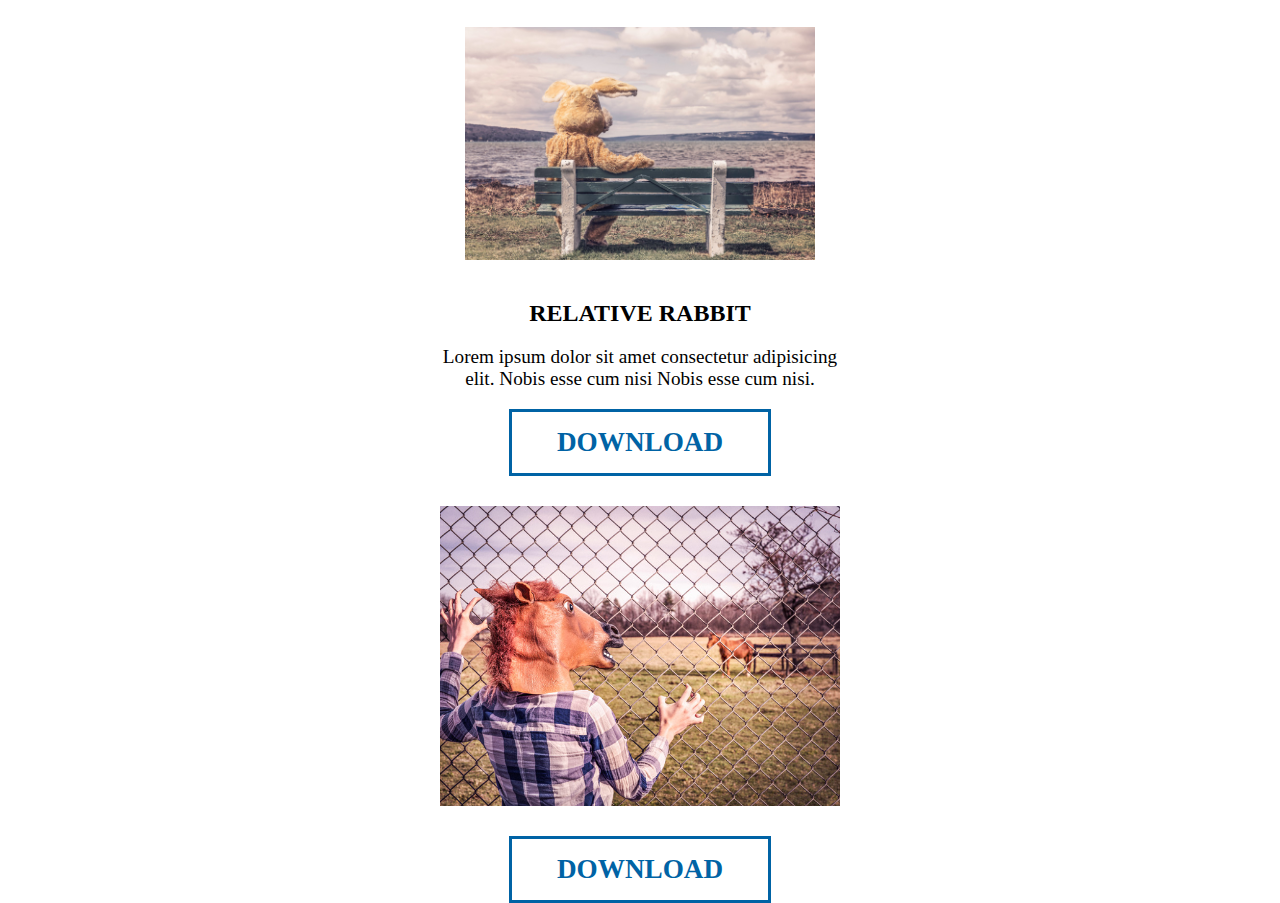
<file: index.html>
<!DOCTYPE html>
<html lang="en">

<head>
    <meta charset="UTF-8">
    <meta http-equiv="X-UA-Compatible" content="IE=edge">
    <meta name="viewport" content="width=device-width, initial-scale=1.0">
    <title>Document</title>
    <link rel="stylesheet" href="style.css">
</head>

<body>

    <div class="container">
        <img src="img/photos/1.jpg">

        <h2>relative rabbit</h2>
        <p>Lorem ipsum dolor sit amet consectetur adipisicing elit. Nobis esse cum nisi Nobis esse cum nisi.</p>

        <a href="#" class="button">download</a>

        <div class="horse">

            <div class="horse-content">
                <h2>snarky horse</h2>
                <p>Lorem ipsum dolor sit amet consectetur adipisicing elit. Nobis esse cum nisi Nobis esse cum nisi.</p>
            </div>

        </div>

        <a href="#" class="button">download</a>
    </div>



</body>

</html>
</file>
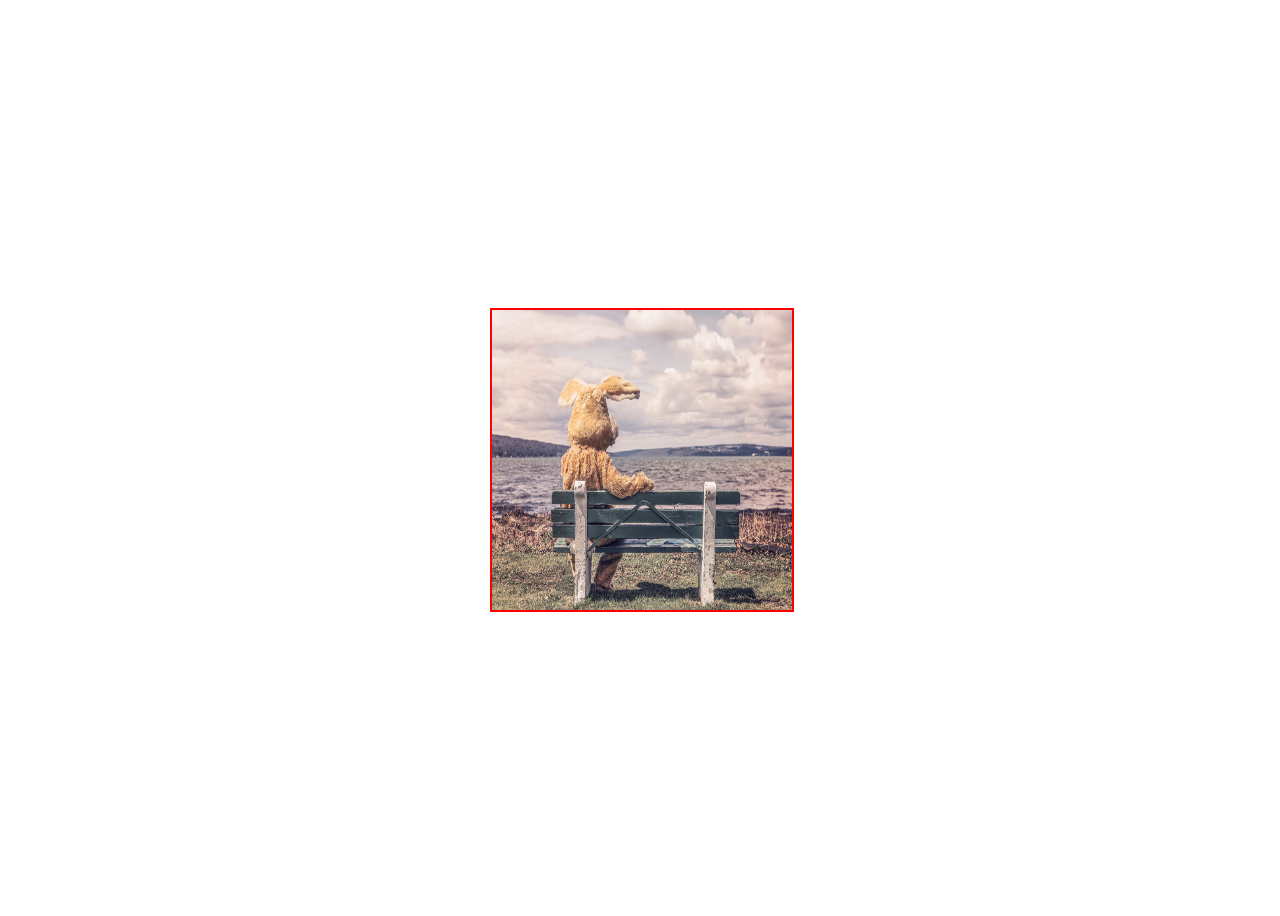
<file: index2.html>
<!DOCTYPE html>
<html lang="en">

<head>
    <meta charset="UTF-8">
    <meta http-equiv="X-UA-Compatible" content="IE=edge">
    <meta name="viewport" content="width=device-width, initial-scale=1.0">
    <link rel="stylesheet" href="style2.css">
    <title>Document</title>
</head>

<body>


    <div class="container">

        <img class="card card-unu" src="img/photos/1.jpg" alt="">

        <div class="card  card-2">

            <h2>Ceva tareeee</h2>
            <p> Animatii facem acum </p>

        </div>




    </div>



</body>

</html>
</file>
<file: style.css>
* {
    box-sizing: border-box;
}

body {
    padding: 0px;
    margin: 0px;
    height: 100vh;
    text-align: center;
}

p {
    font-size: 1.2rem;
}

.button {
    border: solid 3px rgb(0, 99, 165);
    padding: 15px 45px;
    font-size: 1.7rem;
    max-width: 300px;
    text-align: center;
    text-decoration: none;
    color: rgb(0, 99, 165);
    font-weight: 600;
    text-transform: uppercase;
    transition-property: all;
    transition-duration: 0.5s;
}

.container {
    display: flex;
    flex-direction: column;
    justify-content: center;
    align-items: center;
    height: 100vh;
    max-width: 400px;
    margin: 0 auto;
}

.button:hover {
    background-color: rgb(0, 99, 165);
    color: white;
    border-radius: 0.8em;
}

.button:active {
    background-color: rgb(223, 70, 0);
    border-color: rgb(223, 70, 0);
}

.horse {
    background: url(img/photos/4.jpg) no-repeat center/cover;
    margin: 30px 0 30px 0;
    color: white;
}

.horse,
.horse-content {
    display: flex;
    flex-direction: column;
    justify-content: center;
    align-items: center;
    width: 100%;
    height: 300px;
}

.horse-content {
    opacity: 0;
    box-shadow: inset 20px 20px 100px black;
    color: white;
    padding: 25px;
}

.horse-content:hover {
    opacity: 1;
    transition-property: all;
    transition-duration: 0.7s;
}

img {
    width: 350px;
    height: 250px;
    margin: 30px 0 40px 0;
}

h2 {
    margin: 0px;
    text-transform: uppercase;
}
</file>
<file: style2.css>
body {
    display: flex;
    justify-content: center;
    align-items: center;
    height: 100vh;
}

.container {
    width: 300px;
    height: 300px;
    position: relative;
}

.card {
    width: 100%;
    height: 100%;
    border: 2px solid red;
    position: absolute;
    top: 0;
    left: 0
}

.card-2 {
    display: flex;
    justify-content: center;
    flex-direction: column;
    align-items: center;
    box-shadow: inset 20px 20px 100px black;
    color: white;
    transition-property: all;
    transition-duration: 0.5s;
    opacity: 0;
}

.container:hover .card-2 {
    opacity: 1;
    font-size: 2em;
}
</file>
